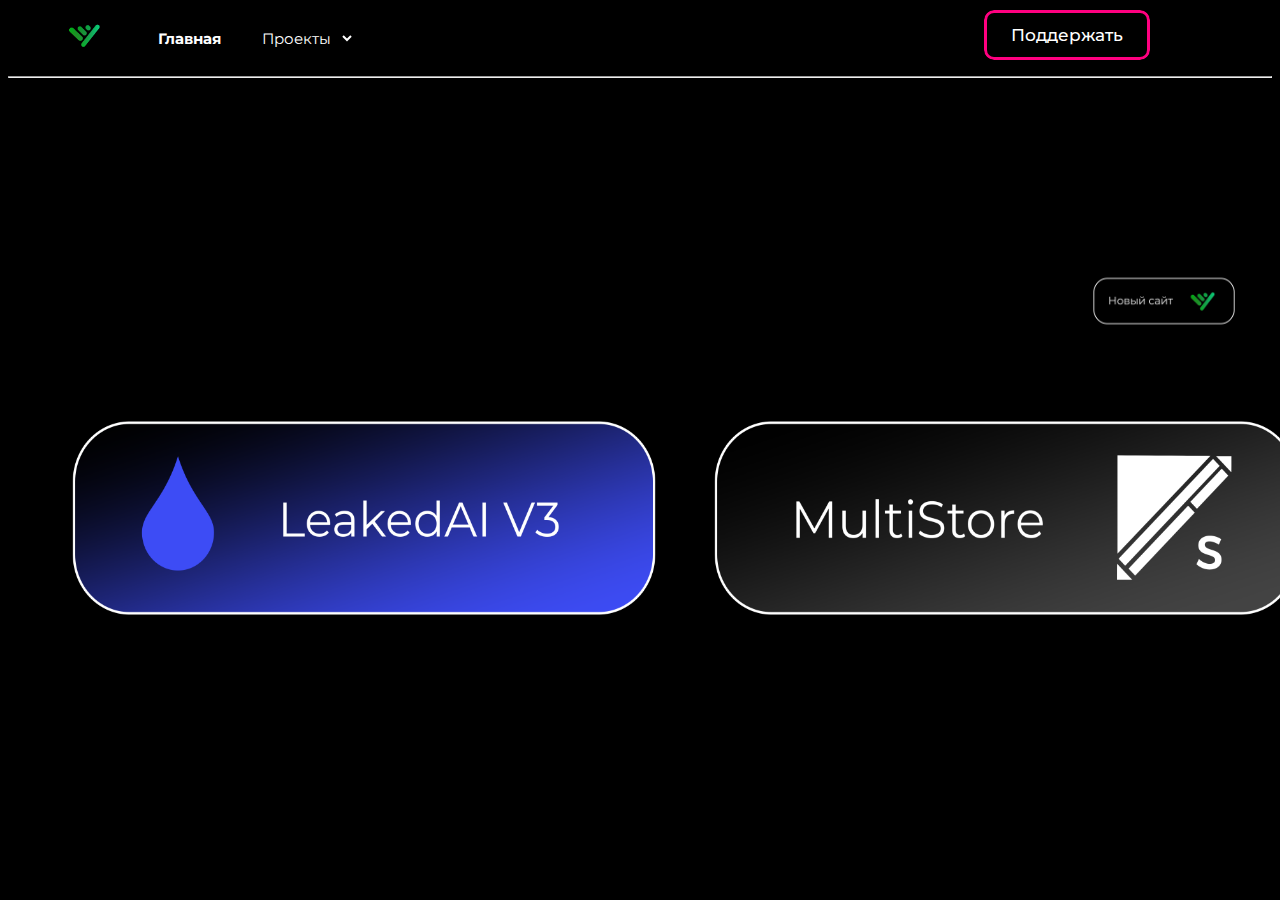
<file: index.html>
<!DOCTYPE html>
<html>
<head>
    <title>IQUL Dev</title>
    <meta charset="UTF-8">
    <meta name="viewport" content="width=device-width, initial-scale=1.0">
    <link rel="stylesheet" type="text/css" href="/style.css">
    <link rel=”icon” href=”pictures/icon.png” type=”image/x-icon”>
    <link href="https://fonts.googleapis.com/css2?family=Montserrat:wght@400&display=swap" rel="stylesheet">
</head>
<script>
    function goToPage(select) {
        var value = select.value;
        if (value == 1) {
            window.location.href = "index.html"
        }
        else if (value == 2) {
            window.location.href = "https://www.google.com"
        }
        else if (value == 3) {
            window.location.href = "https://www.google.com"
        }
        else if (value == 4) {
            window.location.href = "https://www.google.com"
        }
        else if (value == 5) {
            window.location.href = "https://www.google.com"
        }
         else if (value == 6) {
            window.location.href = "https://www.google.com"
        }
    }
</script>
<body>
    <div class="header">
    <a href="pictures/komaru.webm"><img src="pictures/icon.png" alt="Логотип" height="56" width="56"></a>
    <h1><a href="/index.html">Главная</a></h1>
    <select name="products" onchange="goToPage(this)">
            <option value="1" selected="True">Проекты</option>
            <option value="2">LeakedAI</option>
            <option value="3">MultiStore</option>
            <option value="4">XProshiv</option>
            <option value="5">FunBox</option>
            <option value="6">FlairMine</option>
    </select>
    <button class="bn">Поддержать</button>
    <img src="pictures/card.png" width="212" height="124" class="card"> 
    </div>
    <hr>
    <a href="https://t.me/lkdbeta_bot"><img src="pictures/lkd.png" width="612 " height="364" class="lkd"></a>
    <a href="https://mltstore.netlify.app"><img src="pictures/store.png" width="612 " height="364" class="store"></a>
</body>
</html>
</file>
<file: style.css>
body {
    background-color: black;
    font-family: 'Montserrat', sans-serif;
}

h1 {
    color: white;
    position: absolute;
    font-size: 15px;
    margin-left: 100px;
}

a {
    text-decoration: none;
    color: white;
}

select {
    color: white;
    background-color: black;
    border: none;
    font-family: 'Montserrat', sans-serif;
    position: absolute;
    margin-left: 200px;
    font-size: 15px;
}

button {
    --border-radius: 30px;
    --border-width: 3px;
    appearance: none;
    position: relative;
    padding: 1em 2em;
    border: 0;
    background-color: #000000;
    font-family: "Roboto", Arial, "Segoe UI", sans-serif;
    font-size: 18px;
    font-weight: 500;
    color: #ffff;
    z-index: 2;
    margin-left: 870px;
    bottom: 3px;
  }
  
  button::after {
    --m-i: linear-gradient(#000, #000);
    --m-o: content-box, padding-box;
    content: "";
    position: absolute;
    left: 0;
    top: 0;
    width: 100%;
    height: 100%;
    padding: var(--border-width);
    background-image: conic-gradient(
          #ff0080,
          #ff0080,
          #ff0080,
          #ff0080,
          #ff0080,
          #ff0080,
          #ff0080
      );
    -webkit-mask-image: var(--m-i), var(--m-i);
    mask-image: var(--m-i), var(--m-i);
    -webkit-mask-origin: var(--m-o);
    mask-origin: var(--m-o);
    mask-clip: var(--m-o);
    mask-composite: exclude;
    -webkit-mask-composite: destination-out;
    filter: hue-rotate(0);
    animation: rotate-hue634 linear 500ms infinite;
    animation-play-state: paused;
    border-radius: 20px;
    border-color: #000;
  }
  
  button:hover::after {
    animation-play-state: running;
    border-radius: 10px;
  }
  
  @keyframes rotate-hue634 {
    to {
      filter: hue-rotate(1turn);
    }
  }
  
  button,
  button::after {
    box-sizing: border-box;
    border-radius: 20px;
  }
  
  button:active {
    --border-width: 5px;
  }
  
  .bn {
    padding: 0.9em 1.6em;
    border: none;
    outline: none;
    color: #FFF;
    font-family: inherit;
    font-weight: 500;
    font-size: 17px;
    cursor: pointer;
    position: relative;
    z-index: 0;
    border-radius: 32px;
  }
  
  .bn::after {
    content: "";
    z-index: -1;
    position: absolute;
    width: 100%;
    height: 100%;
    background-color: rgb(46, 46, 46);
    left: 0;
    top: 0;
    border-radius: 10px;
  }
  
  .bn::before {
    content: "";
    background: linear-gradient(
      45deg,
      #07d888, #e40851, #2f00ff, #00ff37,
        #ec0808, #2600ff, #0bd157, #2f00ff
  );
    position: absolute;
    top: -2px;
    left: -2px;
    background-size: 600%;
    z-index: -1;
    width: calc(100% + 4px);
    height: calc(100% + 4px);
    filter: blur(8px);
    animation: glowing345 20s linear infinite;
    transition: opacity .3s ease-in-out;
    border-radius: 20px;
    opacity: 0;
  }
  
  @keyframes glowing345 {
    0% {
      background-position: 0 0;
    }
  
    50% {
      background-position: 400% 0;
    }
  
    100% {
      background-position: 0 0;
    }
  }
  
  .bn:hover::before {
    opacity: 1;
  }
  
  .bn:active:after {
    background: transparent;
  }
  
  .bn:active {
    color: #000;
    font-weight: bold;
}

.toggle-switch {
    position: relative;
    width: 100px;
    height: 50px;
    --light: #d8dbe0;
    --dark: #28292c;
    --link: rgb(27, 129, 112);
    --link-hover: rgb(24, 94, 82);
  }
  
  .switch-label {
    position: absolute;
    width: 100%;
    height: 50px;
    background-color: var(--dark);
    border-radius: 25px;
    cursor: pointer;
    border: 3px solid var(--dark);
  }
  
  .checkbox {
    position: absolute;
    display: none;
  }
  
  .slider {
    position: absolute;
    width: 100%;
    height: 100%;
    border-radius: 25px;
    -webkit-transition: 0.3s;
    transition: 0.3s;
  }
  
  .checkbox:checked ~ .slider {
    background-color: var(--light);
  }
  
  .slider::before {
    content: "";
    position: absolute;
    top: 10px;
    left: 10px;
    width: 25px;
    height: 25px;
    border-radius: 50%;
    -webkit-box-shadow: inset 12px -4px 0px 0px var(--light);
    box-shadow: inset 12px -4px 0px 0px var(--light);
    background-color: var(--dark);
    -webkit-transition: 0.3s;
    transition: 0.3s;
  }
  
  .checkbox:checked ~ .slider::before {
    -webkit-transform: translateX(50px);
    -ms-transform: translateX(50px);
    transform: translateX(50px);
    background-color: var(--dark);
    -webkit-box-shadow: none;
    box-shadow: none;
}

.card {
    position: absolute;
    bottom: 537px;
    right: 10px;
}

.lkd {
  position: absolute;
  bottom: 200px;
  display: flex;
  align-items: center;
  margin: 0px 50px;
}

.store {
  position: absolute;
  bottom: 200px;
  left: 650px;
  display: flex;
  align-items: center;
  margin: 0px 50px;
}

.header {
  margin: 0px 50px;
  display: flex;
  align-items: center;
}
</file>
